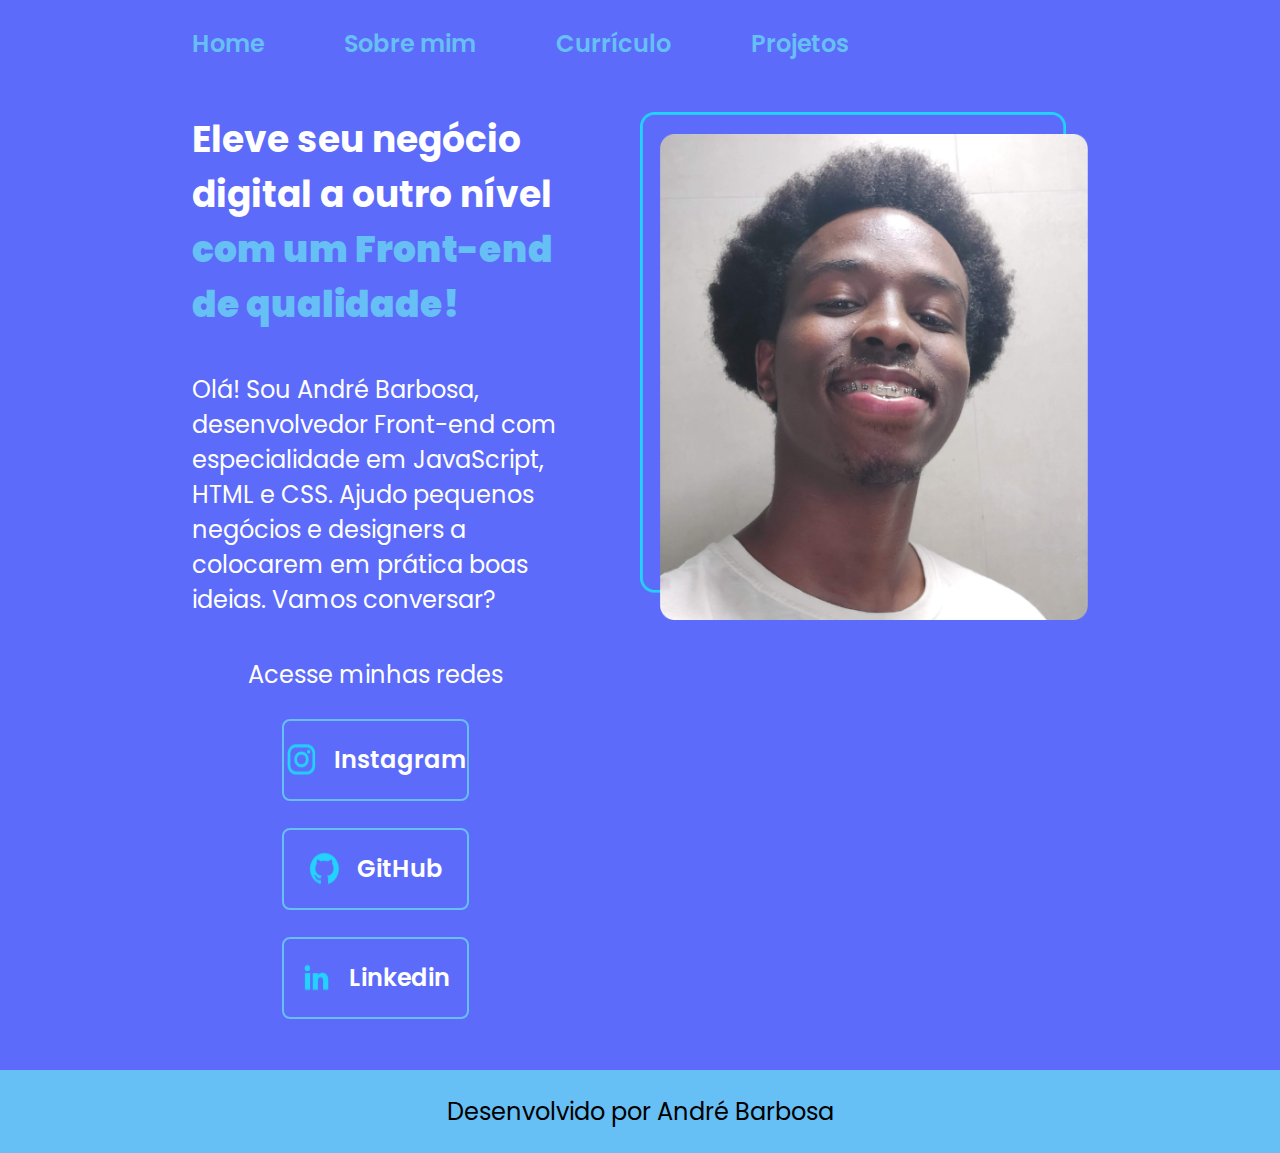
<file: index.html>
<!DOCTYPE html>
<html lang="pt-br">

<head>
    <meta charset="UTF-8">
    <meta http-equiv="X-UA-Compatible" content="IE=edge">
    <meta name="viewport" content="width=device-width, initial-scale=1.0">
    <title>Portifólio</title>
    <link rel="stylesheet" href="./styles/style.css">
</head>

<body>
    <header class="cabecalho">
        <nav class="cabecalho__menu">
            <a class="cabecalho__menu__link" href="index.html">Home</a>
            <a class="cabecalho__menu__link" href="about.html">Sobre mim</a>
            <a class="cabecalho__menu__link" href="curriculum.html">Currículo</a>
            <a class="cabecalho__menu__link" href="projetos.html">Projetos</a>
        </nav>
    </header>

    <main class="apresentacao">
        <section class="apresentacao__conteudo">
            <h1 class="apresentacao__conteudo__titulo" >Eleve seu negócio digital a outro nível <strong
                    class="titulo-destaque">com um Front-end de qualidade!</strong></h1>
            <p class="apresentacao__conteudo__texto">Olá! Sou André Barbosa, desenvolvedor Front-end com especialidade
                em JavaScript, HTML e CSS. Ajudo pequenos negócios e designers a colocarem em prática boas ideias. Vamos
                conversar?</p>
            <div class="apresentacao__links">
                <h2 class="apresentacao__links__subtitulo">Acesse minhas redes</h2>
                <a class="apresentacao__links__navegacao" href="https://www.instagram.com/andrehenrique135/" target="_blank">
                    <img src="./assets/instagram.png">
                    Instagram</a>
                <a class="apresentacao__links__navegacao" href="https://github.com/Tydre1" target="_blank">
                    <img src="./assets/github.png">
                    GitHub</a>
                <a class="apresentacao__links__navegacao"
                    href="https://www.linkedin.com/in/andr%C3%A9-barbosa-949792252/" target="_blank">
                    <img src="./assets/linkedin.png">
                    Linkedin</a>
            </div>
        </section>
        <img class="apresentacao__imagem" src="./assets/imagem_home.png" alt="Selfie sorrindo do André Barbosa">
    </main>

    <footer class="rodape">
        <p>Desenvolvido por André Barbosa</p>
    </footer>
</body>

</html>
</file>
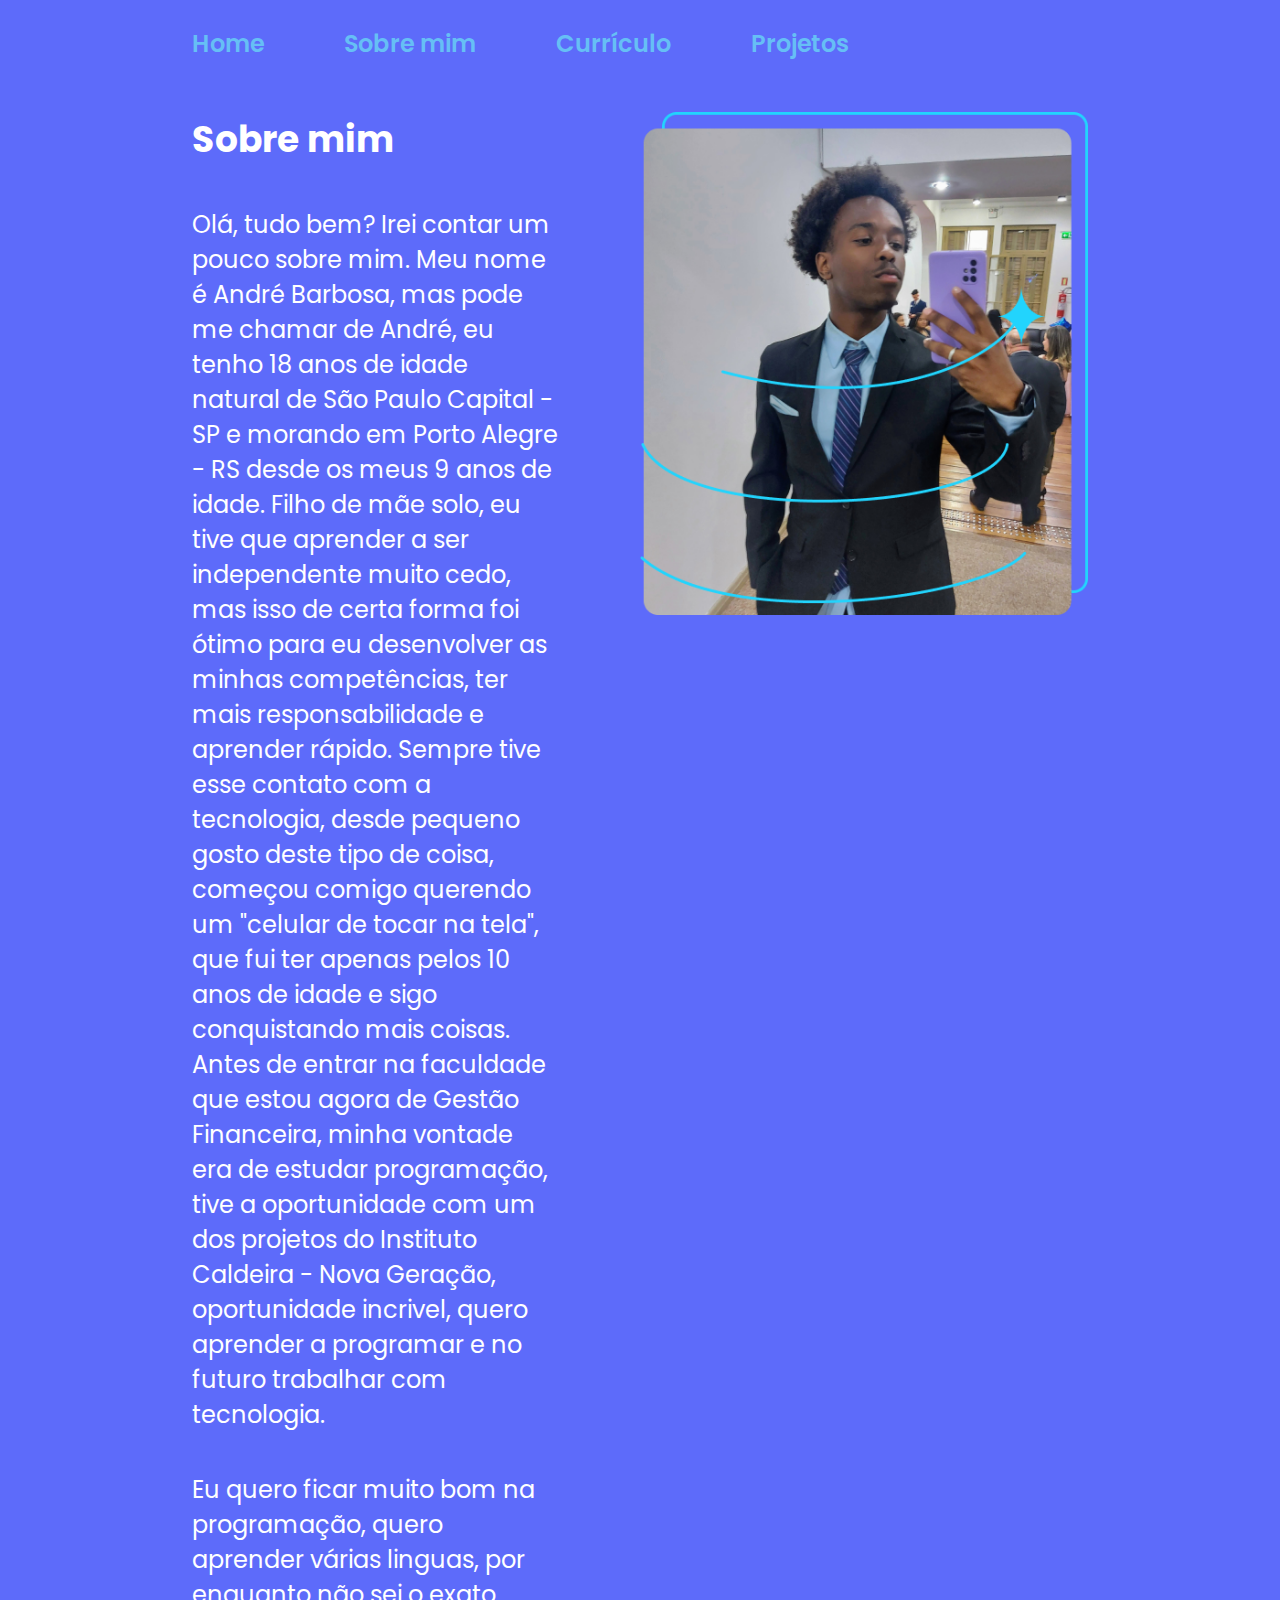
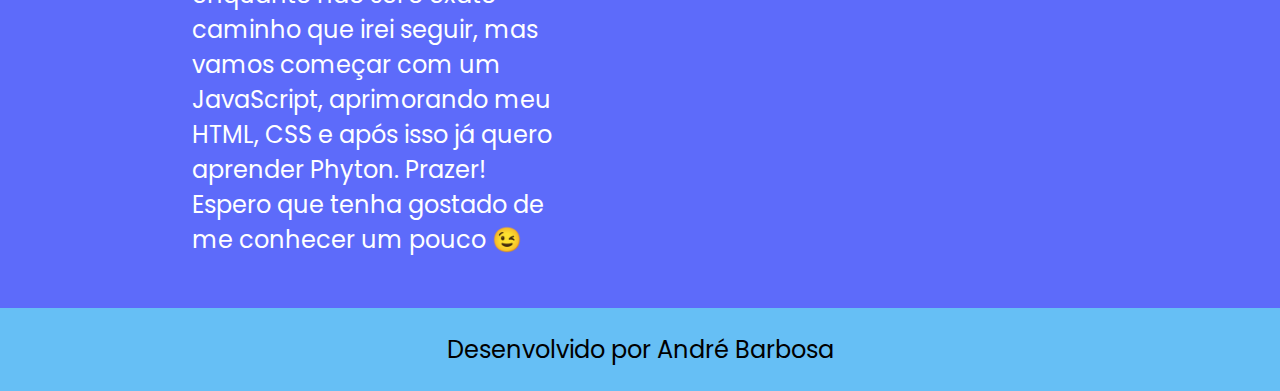
<file: about.html>
<!DOCTYPE html>
<html lang="pt-br">

<head>
    <meta charset="UTF-8">
    <meta http-equiv="X-UA-Compatible" content="IE=edge">
    <meta name="viewport" content="width=device-width, initial-scale=1.0">
    <title>Sobre mim</title>
    <link rel="stylesheet" href="./styles/style.css">
</head>

<body>
    <header class="cabecalho">
        <nav class="cabecalho__menu">
            <a class="cabecalho__menu__link" href="index.html">Home</a>
            <a class="cabecalho__menu__link" href="about.html">Sobre mim</a>
            <a class="cabecalho__menu__link" href="curriculum.html">Currículo</a>
            <a class="cabecalho__menu__link" href="projetos.html">Projetos</a>
        </nav>
    </header>

    <main class="apresentacao">
        <section class="apresentacao__conteudo">
            <h1 class="apresentacao__conteudo__titulo">Sobre mim</h1>
            <p class="apresentacao__conteudo__texto"> Olá, tudo bem? Irei contar um pouco sobre mim. Meu nome é André
                Barbosa, mas pode me chamar de André, eu tenho 18 anos de idade natural de São Paulo Capital -
                SP e morando em Porto Alegre - RS desde os meus 9 anos de idade. Filho de mãe solo, eu tive que aprender
                a ser independente muito cedo, mas isso de certa forma foi ótimo para eu desenvolver as minhas
                competências, ter mais responsabilidade e aprender rápido. Sempre tive esse contato com a tecnologia,
                desde pequeno gosto deste tipo de coisa, começou comigo querendo um "celular de tocar na tela", que fui
                ter apenas pelos 10 anos de idade e sigo conquistando mais coisas. Antes de entrar na faculdade que
                estou agora de Gestão Financeira, minha vontade era de estudar programação, tive a oportunidade com um
                dos projetos do Instituto Caldeira - Nova Geração, oportunidade incrivel, quero aprender a programar e
                no futuro trabalhar com tecnologia.</p>
            <p class="apresentacao__conteudo__texto">Eu quero ficar muito bom na programação, quero aprender várias
                linguas, por enquanto não sei o exato caminho que irei seguir, mas vamos começar com um JavaScript,
                aprimorando meu HTML, CSS e após isso já quero aprender Phyton. Prazer! Espero que tenha gostado de me
                conhecer um pouco 😉</p>
        </section>
        <img class="apresentacao__imagem" src="./assets/Imagem (1).png" alt="André Barbosa usando Terno">
    </main>

    <footer class="rodape">
        <p>Desenvolvido por André Barbosa</p>
    </footer>
</body>

</html>
</file>
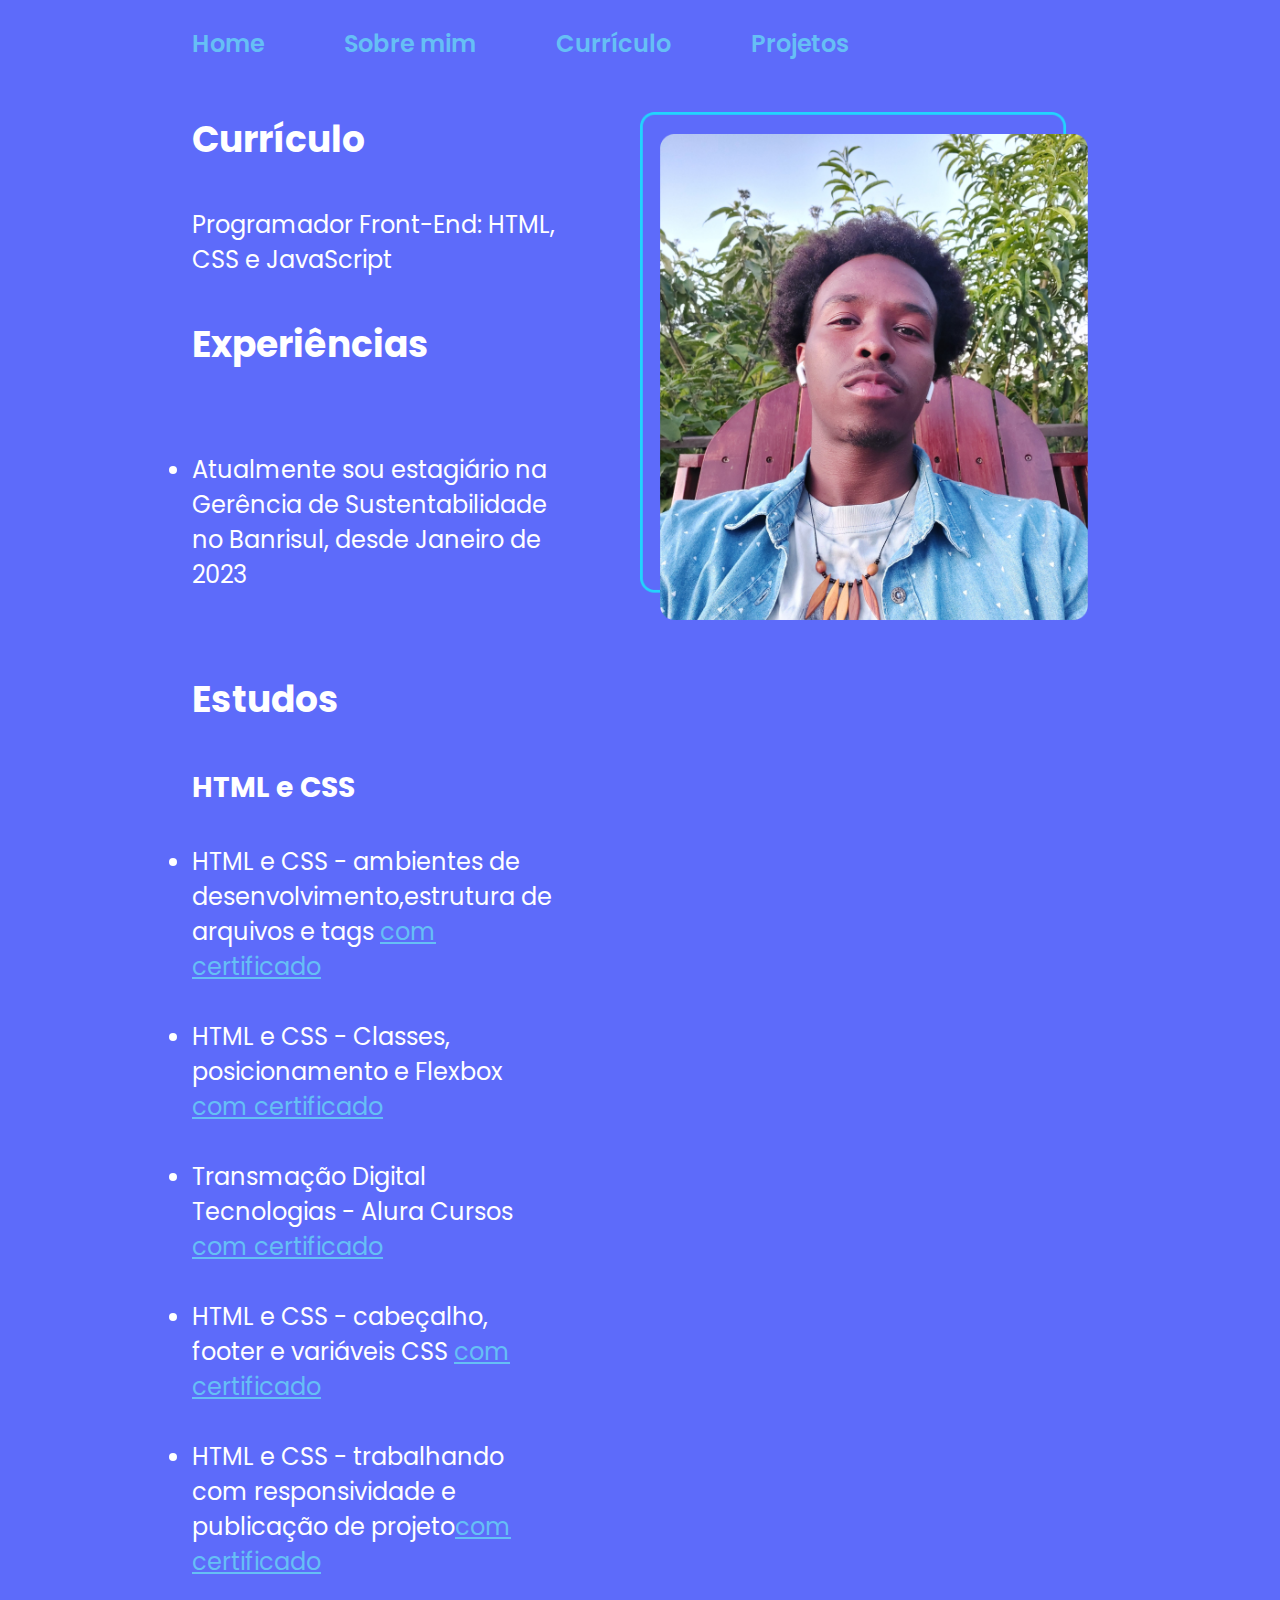
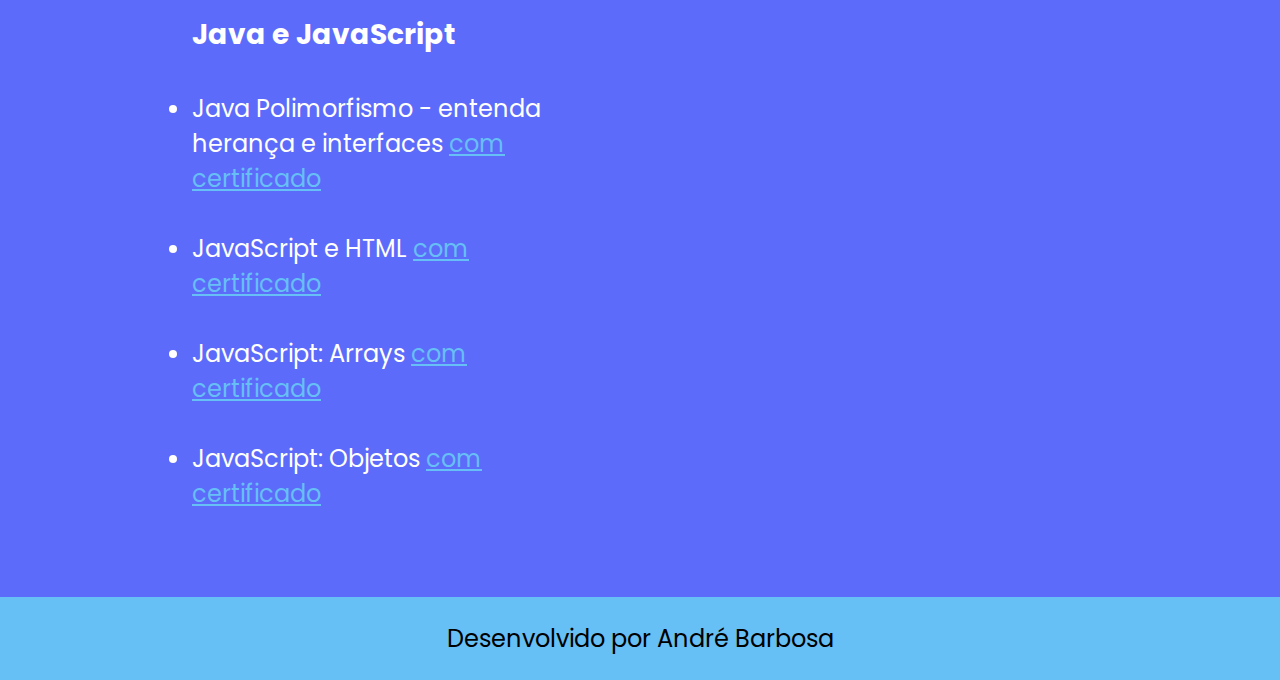
<file: curriculum.html>
<!DOCTYPE html>
<html lang="pt-br">

<head>
    <meta charset="UTF-8">
    <meta http-equiv="X-UA-Compatible" content="IE=edge">
    <meta name="viewport" content="width=device-width, initial-scale=1.0">
    <title>Currículo</title>
    <link rel="stylesheet" href="./styles/style.css">
</head>

<body>
    
    <header class="cabecalho">
        <nav class="cabecalho__menu">
            <a class="cabecalho__menu__link" href="index.html">Home</a>
            <a class="cabecalho__menu__link" href="about.html">Sobre mim</a>
            <a class="cabecalho__menu__link" href="curriculum.html">Currículo</a>
            <a class="cabecalho__menu__link" href="projetos.html">Projetos</a>
        </nav>
    </header>

    <main class="apresentacao">
        <section class="apresentacao__conteudo">
            <h1 class="apresentacao__conteudo__titulo">Currículo</h1>
            <p class="apresentacao__conteudo__texto">
                Programador Front-End: HTML, CSS e JavaScript
            </p>
            <h2 class="apresentacao__conteudo__titulo">Experiências</h2>
            <p class="apresentacao__conteudo__texto">
            <ul class="apresentacao__conteudo__texto">
                <li> Atualmente sou estagiário na Gerência de Sustentabilidade no Banrisul, desde Janeiro de 2023 </li>
            </ul>
            </p>
            <h2 class="apresentacao__conteudo__titulo">Estudos</h2>
            <div class="apresentacao__conteudo__texto">
                <ul class="apresentacao__conteudo__texto">

                    <h3>HTML e CSS</h3>
                    <br>
                    <li>HTML e CSS - ambientes de desenvolvimento,estrutura de arquivos e tags <a
                            class="apresentacao__conteudo__link__cursos"
                            href="./documents/HTML e CSS - ambientes de desenvolvimento,estrutura de arquivos e tags.pdf" target="_blank">com certificado</a> </li>
                            <br>    
                    <li>HTML e CSS - Classes, posicionamento e Flexbox <a class="apresentacao__conteudo__link__cursos"
                            href="./documents/HTML e CSS - Classes, posicionamento e Flexbox.pdf" target="_blank">com certificado</a></li>
                            <br>
                    <li>Transmação Digital Tecnologias - Alura Cursos <a class="apresentacao__conteudo__link__cursos"
                            href="./documents/Transmação Digital Tecnologias.pdf" target="_blank">com certificado</a></li>
                            <br>
                    <li>HTML e CSS - cabeçalho, footer e variáveis CSS <a class="apresentacao__conteudo__link__cursos" href="./documents/HTML e CSS_ cabeçalho, footer e variáveis CSS.pdf" target="_blank">com certificado</a></li>
                    <br>
                    <li>HTML e CSS - trabalhando com responsividade e publicação de projeto<a class="apresentacao__conteudo__link__cursos" href="./documents/HTML e CSS_ trabalhando com responsividade e publicação de projetos.pdf" target="_blank">com certificado</a></li>
                    <br>
                    
                </ul>

                <ul class="apresentacao__conteudo__texto">
                    <h3>Java e JavaScript</h3>
                    <br>
                    <li> Java Polimorfismo - entenda herança e interfaces <a class="apresentacao__conteudo__link__cursos" href="./documents/Java Polimorfismo_ entenda herança e interfaces - Alura.pdf" target="_blank">com certificado</a></li>
                    <br>
                    <li> JavaScript e HTML <a class="apresentacao__conteudo__link__cursos" href="./documents/JavaScript e HTML.pdf" target="_blank">com certificado</a></li>
                    <br>
                    <li> JavaScript: Arrays <a class="apresentacao__conteudo__link__cursos" href="./documents/JavaScript_ Arrays.pdf" target="_blank">com certificado</a></li>
                    <br>
                    <li> JavaScript: Objetos <a class="apresentacao__conteudo__link__cursos" href="./documents/JavaScript_ objetos.pdf" target="_blank">com certificado</a></li>
                    <br>

                </ul>

            </div>
        </section>
        <img class="apresentacao__imagem__curriculo" src="./assets/curriculum_image.png" alt="Uma selfie do André Barbosa">
    </main>

    <footer class="rodape">
        <p>Desenvolvido por André Barbosa</p>
    </footer>

</body>

</html>
</file>
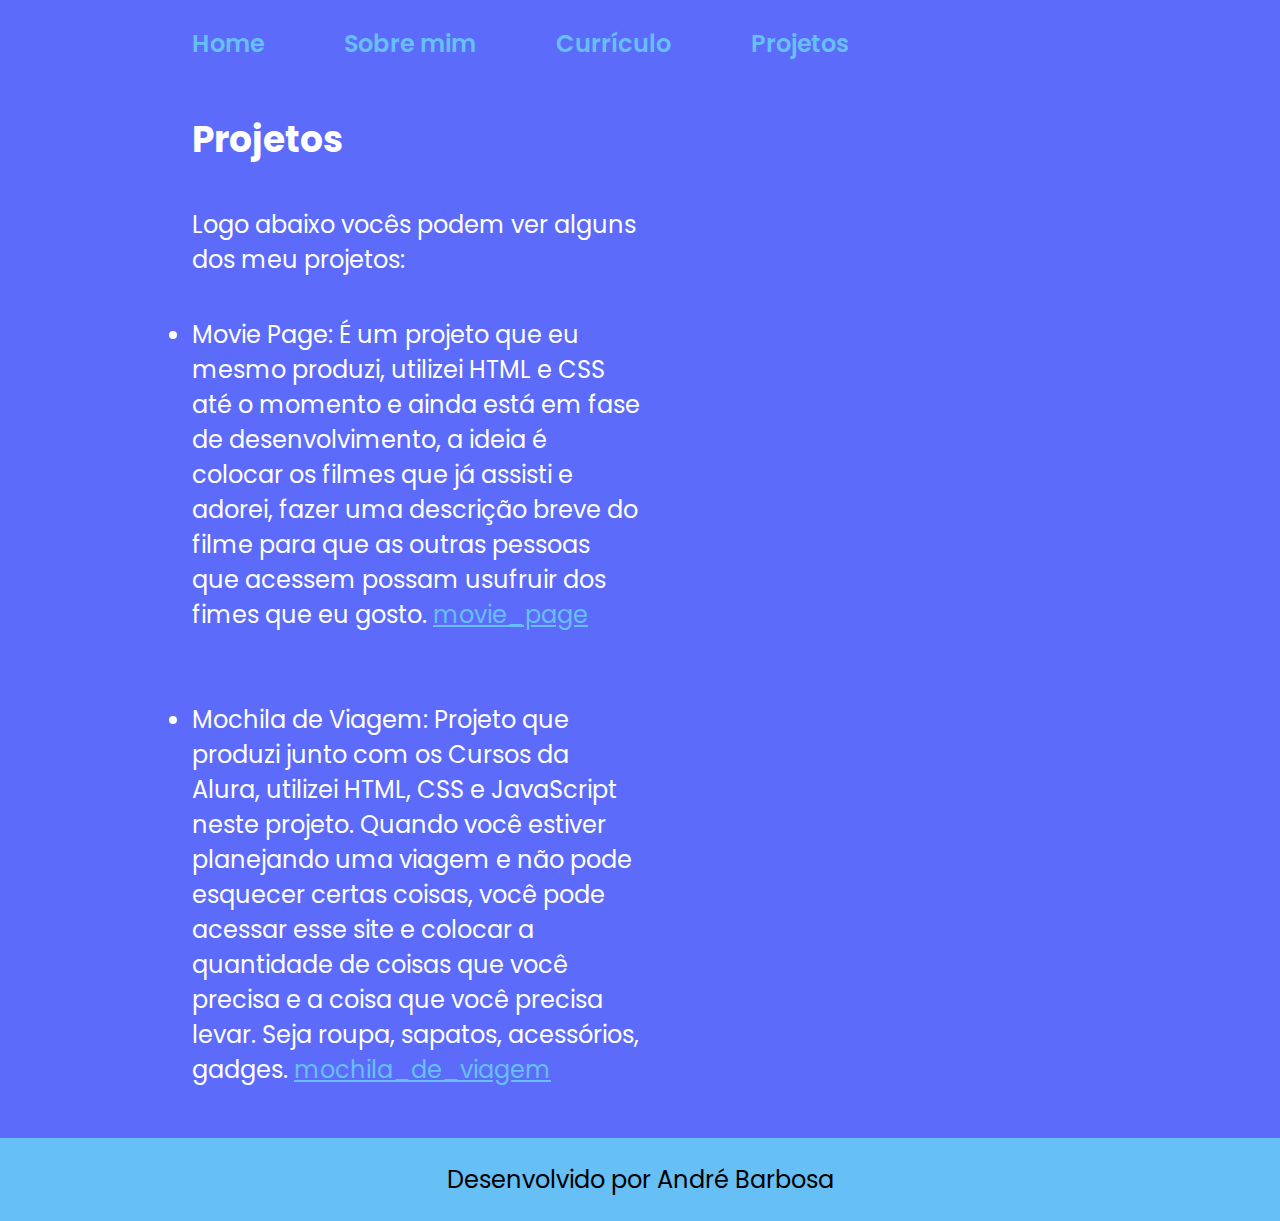
<file: projetos.html>
<!DOCTYPE html>
<html lang="pt-br">
<head>
    <meta charset="UTF-8">
    <meta name="viewport" content="width=device-width, initial-scale=1.0">
    <title>Meus projetos</title>
    <link rel="stylesheet" href="./styles/style.css">
</head>
<body>
    
    <header class="cabecalho">
        <nav class="cabecalho__menu">
            <a class="cabecalho__menu__link" href="index.html">Home</a>
            <a class="cabecalho__menu__link" href="about.html">Sobre mim</a>
            <a class="cabecalho__menu__link" href="curriculum.html">Currículo</a>
            <a class="cabecalho__menu__link" href="projetos.html">Projetos</a>
        </nav>

    </header>

    <main class="apresentacao">
    <section class="apresentacao__conteudo">
            <h1 class="apresentacao__conteudo__titulo">Projetos</h1>
            <ul class="apresentacao__conteudo__texto">
            <p class="apresentacao__conteudo__texto">Logo abaixo vocês podem ver alguns dos meu projetos:</p>
            </ul>
        
        <div>
            <ul class="apresentacao__conteudo__texto">

            <li> Movie Page: É um projeto que eu mesmo produzi, utilizei HTML e CSS até o momento e ainda está em fase de desenvolvimento, a ideia é colocar os filmes que já assisti e adorei, fazer uma descrição breve do filme para que as outras pessoas que acessem possam usufruir dos fimes que eu gosto. <a class="apresentacao__conteudo__link__cursos" href="https://github.com/Tydre1/movie_page" target="_blank">movie_page</a></li>
            <br>
            <br>
            <li> Mochila de Viagem: Projeto que produzi junto com os Cursos da Alura, utilizei HTML, CSS e JavaScript neste projeto. Quando você estiver planejando uma viagem e não pode esquecer certas coisas, você pode acessar esse site e colocar a quantidade de coisas que você precisa e a coisa que você precisa levar. Seja roupa, sapatos, acessórios, gadges. <a class="apresentacao__conteudo__link__cursos" href="https://github.com/Tydre1/mochila_de_viagem" target="_blank">mochila_de_viagem</a></li>

            </ul>

        </div>
    </section>

    </main>

    <footer class="rodape">
        <p>Desenvolvido por André Barbosa</p>
    </footer>

</body>
</html>
</file>
<file: styles/style.css>
@import url('https://fonts.googleapis.com/css2?family=Poppins:ital,wght@0,400;0,600;1,400&display=swap');

:root {
    --cor-primaria: #5D6BFA;
    --cor-secundario: white;
    --cor-terciaria: #66BFF5;
    --cor-hover: black;
    --cor-hover2: #717cf7;

    --font-principal: 'Poppins', sans-serif;
}

* {
    margin: 0;
    padding: 0;
}

body {
    box-sizing: border-box;
    background-color: var(--cor-primaria);
    color: var(--cor-secundario);
}


.titulo-destaque {
    color: var(--cor-terciaria);
}

.cabecalho {
    padding: 2% 0% 0% 15%;
}

.cabecalho__menu {
    display: flex;
    gap: 80px;
}

.cabecalho__menu__link {
    font-family: var(--font-principal);
    font-size: 1.5rem;
    font-weight: 600;
    color: var(--cor-terciaria);
    text-decoration: none;
}

.apresentacao {
    padding: 4% 15%;
    display: flex;
    align-items: flex-start; /* Alinhar no topo */
    justify-content: space-between;
    gap: 82px;
}

.apresentacao__conteudo {
    width: 50%;
    display: flex;
    flex-direction: column;
    gap: 40px;
}


.apresentacao__conteudo__titulo {
    font-size: 2.25rem;
    font-family: var(--font-principal);
}

.apresentacao__conteudo__texto {
    font-size: 24px;
    font-family: var(--font-principal)
}

.apresentacao__conteudo__link__cursos {
    color: var(--cor-terciaria);
}

.apresentacao__links {
    display: flex;
    flex-direction: column;
    align-items: center;
    justify-content: space-between;
    gap: 27px;
    max-width: 100%;
}

.apresentacao__links__subtitulo {
    font-family: var(--font-principal);
    font-weight: 400;
    font-size: 1.5rem;
}


.apresentacao__links__navegacao {
    display: flex;
    justify-content: center;
    gap: 16px;
    width: 50%;
    text-align: center;
    border-radius: 8px;
    border: 2px solid var(--cor-terciaria);
    font-size: 1.5rem;
    font-weight: 600;
    padding: 21.5px 0;
    text-decoration: none;
    color: var(--cor-secundario);
    font-family: var(--font-principal);
}

.apresentacao__links__navegacao:hover {
    background-color: var(--cor-hover2);
    color: var(--cor-terciaria);

}

.apresentacao__imagem {
    width: 50%;
    position: relative; /* Mudar a posição para relativa */
    top: 0; /* Reiniciar qualquer valor de posição anterior */
    right: 0; /* Reiniciar qualquer valor de posição anterior */
}

.apresentacao__imagem__curriculo {
    width: 50%;
    position: relative; /* Mudar a posição para relativa */
    top: 0; /* Reiniciar qualquer valor de posição anterior */
    right: 0; /* Reiniciar qualquer valor de posição anterior */
}


.rodape {
    color: var(--cor-hover);
    background-color: var(--cor-terciaria);
    padding: 24px;
    text-align: center;
    font-family: var(--font-principal);
    font-size: 1.5rem;
    font-weight: 400;
}

@media (max-width: 768px) {
    .cabecalho {
      padding: 10% 0;
    }
  
    .cabecalho__menu {
      flex-direction: column;
      gap: 20px;
    }
  
    .apresentacao {
      flex-direction: column;
      padding: 5% 10%;
    }
  
    .apresentacao__conteudo {
      width: 100%;
    }
  
    .apresentacao__imagem__curriculo {
      width: 100%;
      margin-top: 20px;
    }
  }
</file>
